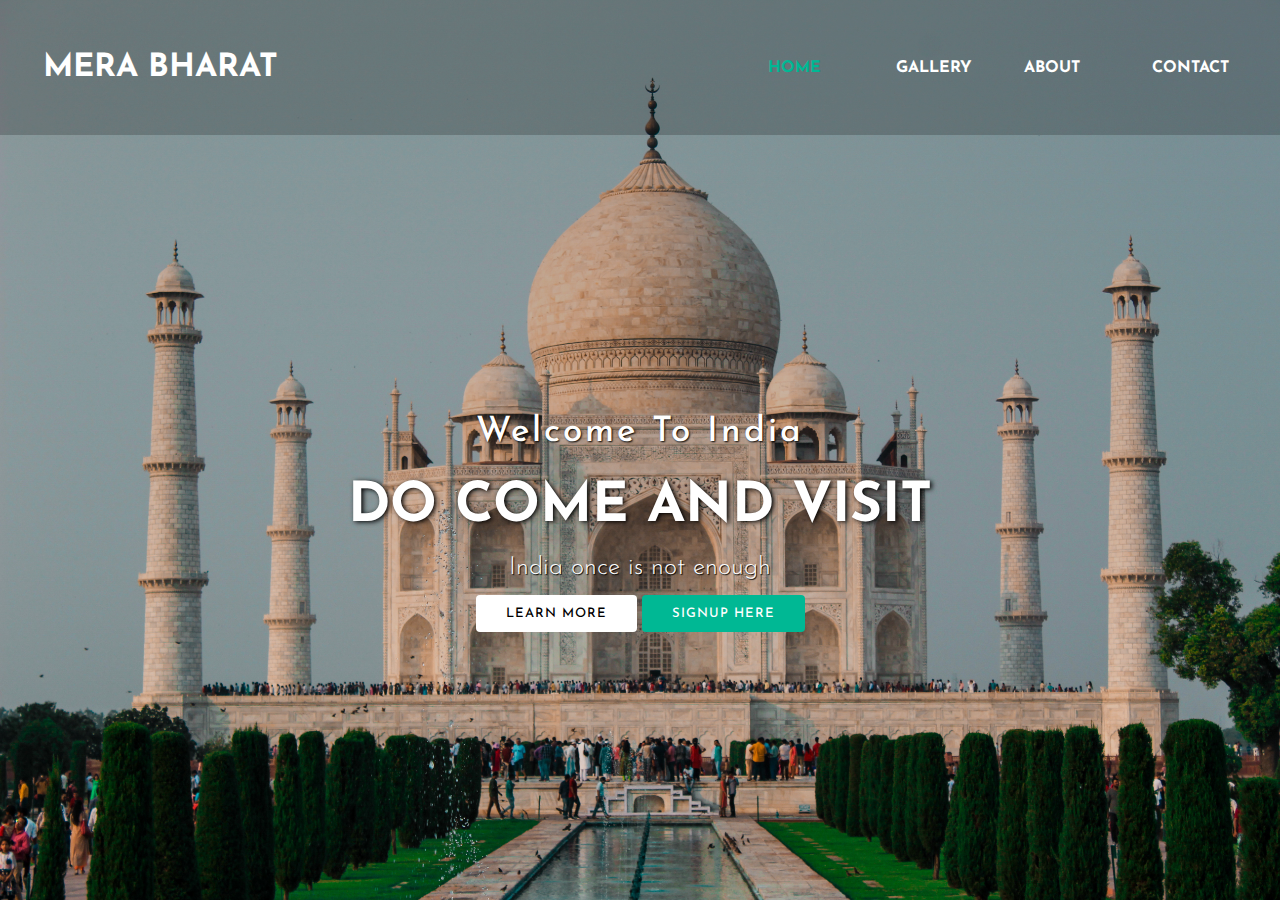
<file: index.html>
<!DOCTYPE html>
<html lang="en">
<head>
    <meta charset="UTF-8">
    <meta http-equiv="X-UA-Compatible" content="IE=edge">
    <meta name="viewport" content="width=device-width, initial-scale=1.0">
    <title>Animated page</title>
    <link rel="stylesheet" href="animi.css">
    <link href="https://fonts.googleapis.com/css2?family=Josefin+Sans:ital,wght@0,100;0,500;0,700;1,400&display=swap" rel="stylesheet">
    <link rel="stylesheet" href="https://cdnjs.cloudflare.com/ajax/libs/animate.css/3.7.2/animate.min.css">
</head>
<body>
    <header>
        <nav>
            <div class="logo" id="hello"><h1 class="animated infinite heartBeat">MERA BHARAT</h1></div>
            <div class="menu">
                <a href="#">home</a>
                <a href="#">gallery</a>
                <a href="https://www.youtube.com/" target="_blank">about</a>
                <a href="#">contact</a>
            </div>
        </nav>
        <main>
            <section>
                <h3>Welcome  To India</h3>
                <h1>DO COME AND VISIT<sapn class="change_content"></sapn></h1>
                <p>India once is not enough</p>
                <a href="#" class="btnone">learn more</a>
                <a href="#" class="btntwo">signup here</a>
            </section>
        </main>
    </header>
</body>
</html>
</file>
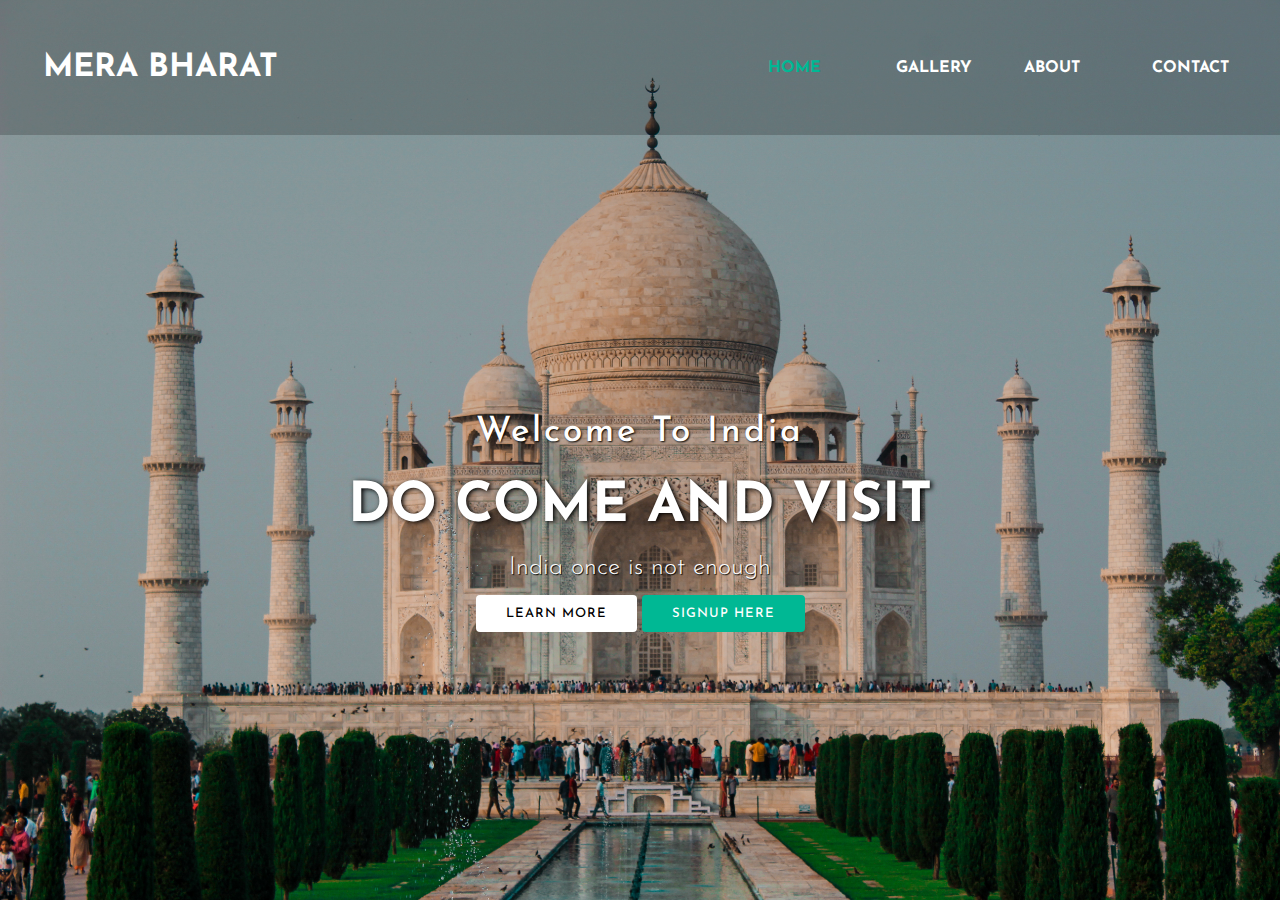
<file: ani.html>
<!DOCTYPE html>
<html lang="en">
<head>
    <meta charset="UTF-8">
    <meta http-equiv="X-UA-Compatible" content="IE=edge">
    <meta name="viewport" content="width=device-width, initial-scale=1.0">
    <title>Animated page</title>
    <link rel="stylesheet" href="animi.css">
    <link href="https://fonts.googleapis.com/css2?family=Josefin+Sans:ital,wght@0,100;0,500;0,700;1,400&display=swap" rel="stylesheet">
    <link rel="stylesheet" href="https://cdnjs.cloudflare.com/ajax/libs/animate.css/3.7.2/animate.min.css">
</head>
<body>
    <header>
        <nav>
            <div class="logo" id="hello"><h1 class="animated infinite heartBeat">MERA BHARAT</h1></div>
            <div class="menu">
                <a href="#">home</a>
                <a href="#">gallery</a>
                <a href="https://www.youtube.com/" target="_blank">about</a>
                <a href="#">contact</a>
            </div>
        </nav>
        <main>
            <section>
                <h3>Welcome  To India</h3>
                <h1>DO COME AND VISIT<sapn class="change_content"></sapn></h1>
                <p>India once is not enough</p>
                <a href="#" class="btnone">learn more</a>
                <a href="#" class="btntwo">signup here</a>
            </section>
        </main>
    </header>
</body>
</html>
</file>
<file: animi.css>
*{
    margin: 0;
    padding: 0;
    font-family: 'Josefin Sans', sans-serif;
    
}
header{
    width: 100%;
    height: 100vh;
    background-image: linear-gradient(rgba(0,0,0,0.3),rgba(0,0,0,0.1)),url(/pexels-sudipta-mondal-1603650.jpg);
    background-repeat: round;
    background-size: cover;
}
nav{
    width: 100%;
    height: 15vh;
    display: flex;
    justify-content: space-between;
    background: rgba(0,0,0,0.2);
    color: white;
    align-items: center;
    text-transform: uppercase;

}

nav .logo{
    width: 25%;
    text-align: center;
}
nav .menu{
    width: 40%;
    display: flex;
    justify-content: space-around;
}
nav .menu a{
    width: 25%;
    text-decoration: none;
    color: white;
    font-weight: bold;
}

nav .menu a:first-child{
    color: #00b894;
}
main{
    width: 100%;
    height: 85vh;
    display: flex;
    justify-content: center;
    text-align: center;
    align-items: center;
    color: white;
}

section h3{
    font-size: 35px;
    font-weight: 500;
    letter-spacing: 3px;
    text-shadow: 1px 1px 2px black;
}
section h1{
    margin: 30px 0 20px 0;
    font-size: 55px;
    font-weight: 700;
    text-shadow: 2px 1px 5px black;
    text-transform: uppercase;
}
section p{
    font-size: 25px;
    font-weight: 300;
    margin-bottom: 25px;
    text-shadow: 1px 1px 1px black;
}
 section a{
    padding: 12px 30px;
    border-radius: 4px;
    outline: none;
    text-transform: uppercase;
    font-size: 13px;
    font-weight: 500;
    text-decoration: none;
    letter-spacing: 1px;
    transition: all 0.1s ease;

 }

section .btnone{
    color: #000;
    background: #fff;
}
.btnone:hover{
    background-color: #00b894;
    color: #fff;
}

section .btntwo{
    background-color: #00b894;
    color: #fff;
}
.btntwo:hover{
    color: #000;
    background: #fff;
}

.change_content:after{
    content: ' ';
    animation: changetext 10s infinite linear;
    color: #00b894;
}

@keyframes changetext{
    0%{content: " DARJEELING";}
    25%{content: ' SHIMLA';}
    55%{content: ' MYSORRIE';}
    75%{content: ' DELHI';}
    100%{content: ' MUMBAI';}
}
</file>
